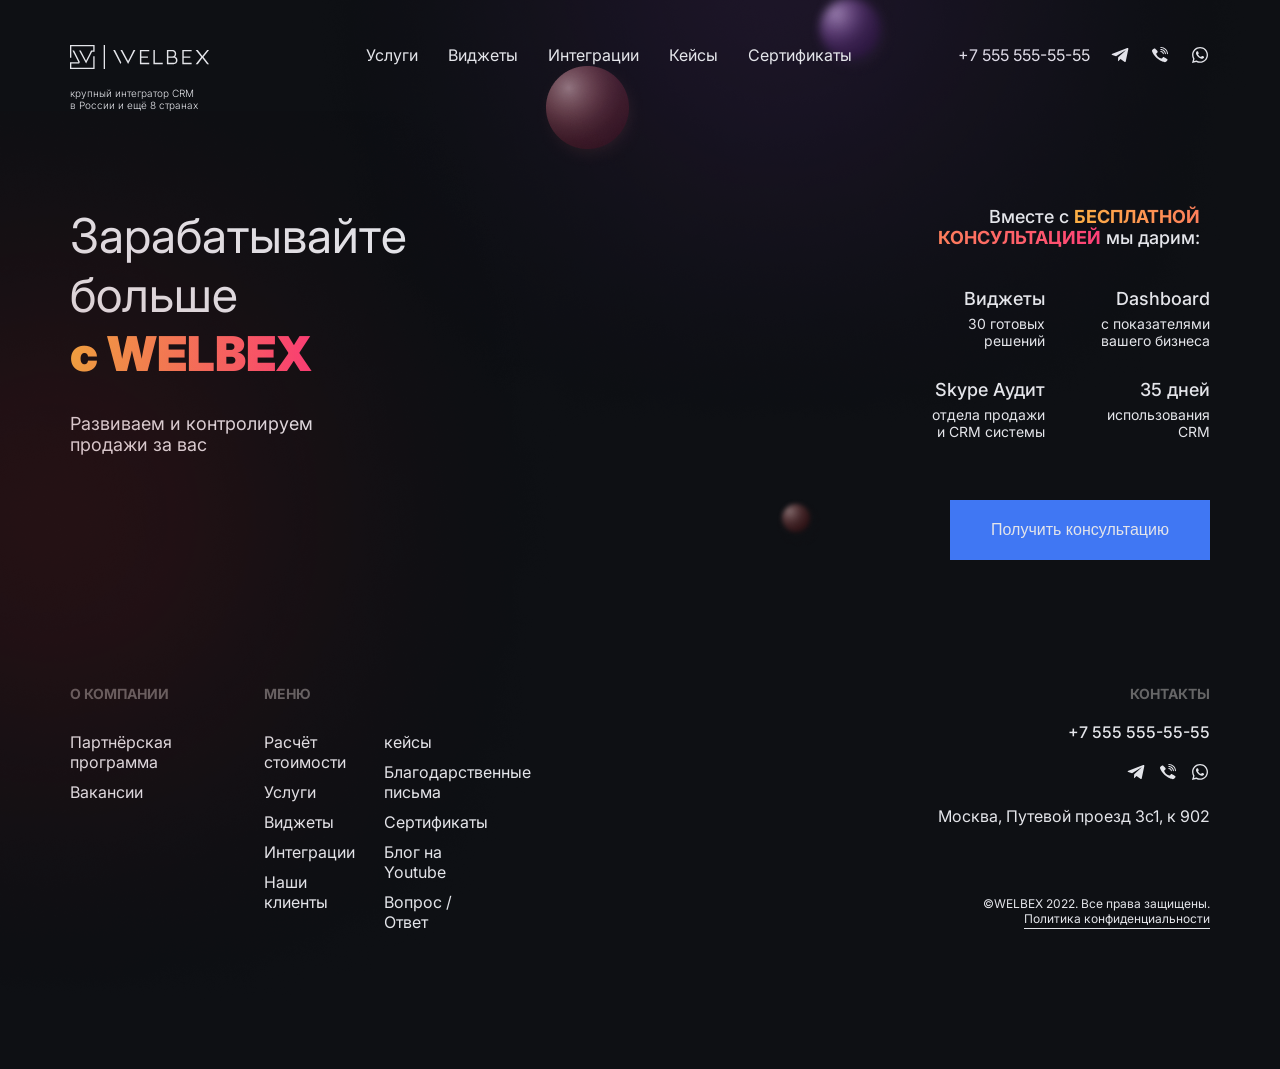
<file: task2/index.html>
<!DOCTYPE html>
<html lang="en">
  <head>
    <meta charset="UTF-8" />
    <meta http-equiv="X-UA-Compatible" content="IE=edge" />
    <meta name="viewport" content="width=device-width, initial-scale=1.0" />
    <title>2 task</title>
    <link rel="stylesheet" href="./index.css" />
  </head>
  <body>
    <header>
      <div class="wrapper_container">
        <div class="container_header">
          <div class="logo">
            <div class="logo_title">
              <img src="./img/logo_welbex.svg" alt="#" />
            </div>
            <div class="logo_subtitle">
              крупный интегратор CRM в Росcии и ещё 8 странах
            </div>
          </div>
          <div class="container_nav_header">
            <ul class="container_nav">
              <li><a class="item_nav" href="#">Услуги</a></li>
              <li><a class="item_nav" href="#">Виджеты</a></li>
              <li><a class="item_nav" href="#">Интеграции</a></li>
              <li><a class="item_nav" href="#">Кейсы</a></li>
              <li><a class="item_nav last" href="#">Сертификаты</a></li>
            </ul>
          </div>
          <div class="container_communication">
            <div class="phone"><a href="#">+7 555 555-55-55</a></div>
            <div class="container_icons">
              <div class="item_container">
                <a href="#"><img src="./img/telegram.svg" alt="#" /></a>
              </div>
              <div class="item_container">
                <a href="#"><img src="./img/viber.svg" alt="#" /></a>
              </div>
              <div class="item_container">
                <a href="#"><img src="./img/whatsapp.svg" alt="#" /></a>
              </div>
            </div>
          </div>
        </div>
      </div>
    </header>
    <main>
      <section class="main_hero">
        <div class="wrapper_container">
          <div class="container_main">
            <div class="container_left">
              <div class="container_title_main">
                <h1 class="item_title_main">
                  Зарабатывайте больше<br /><u>с WELBEX</u>
                </h1>
              </div>
              <div class="container_subtitle_main">
                <p class="text_item_subtitle">
                  Развиваем и контролируем<br />продажи за вас
                </p>
              </div>
            </div>
            <div class="container_right">
              <div class="container_advice">
                <h2 class="advice_title">
                  <span></span>Вместе с <u>бесплатной<br />консультацией</u> мы
                  дарим:
                </h2>
              </div>
              <div class="container_options">
                <div class="container_item_info_300">
                  <h2 class="item_300">Skype аудит</h2>
                </div>
                <div class="container_item_info">
                  <div class="title_info">
                    <h3 class="item_title_info">Виджеты</h3>
                  </div>
                  <div class="text_info">
                    <p class="item_text">30 готовых <br />решений</p>
                  </div>
                </div>
                <div class="container_item_info_300">
                  <h2 class="item_300">30 виджетов</h2>
                </div>
                <div class="container_item_info">
                  <div class="title_info">
                    <h3 class="item_title_info">Dashboard</h3>
                  </div>
                  <div class="text_info">
                    <p class="item_text">
                      с показателями<br />
                      вашего бизнеса
                    </p>
                  </div>
                </div>
                <div class="container_item_info_300">
                  <h2 class="item_300">Dashboard</h2>
                </div>
                <div class="container_item_info">
                  <div class="title_info">
                    <h3 class="item_title_info">Skype Аудит</h3>
                  </div>
                  <div class="text_info">
                    <p class="item_text">отдела продажи<br />и CRM системы</p>
                  </div>
                </div>
                <div class="container_item_info_300">
                  <h2 class="item_300">Месяц аmoCRM</h2>
                </div>
                <div class="container_item_info">
                  <div class="title_info">
                    <h3 class="item_title_info">35 дней</h3>
                  </div>
                  <div class="text_info">
                    <p class="item_text">
                      использования<br /><span></span> CRM
                    </p>
                  </div>
                </div>
              </div>
              <div class="button">
                <button class="counseling">Получить консультацию</button>
              </div>
            </div>
          </div>
        </div>
      </section>
    </main>
    <footer>
      <div class="wrapper_container">
        <div class="container_footer">
          <div class="container_footer_nav">
            <div class="items_nav_left">
              <div class="title_nav_footer">
                <h2 class="item_title_footer">О компании</h2>
              </div>
              <div class="container_links">
                <ul class="first">
                  <li>
                    <a class="item_links" href="#">Партнёрская программа</a>
                  </li>
                  <li><a class="item_links" href="#">Вакансии</a></li>
                </ul>
              </div>
            </div>
            <div class="items_nav_right">
              <div class="title_nav_footer">
                <h2 class="item_title_footer">Меню</h2>
              </div>
              <div class="container_links">
                <ul class="left">
                  <li>
                    <a class="item_links" href="#">Расчёт стоимости</a>
                  </li>
                  <li>
                    <a class="item_links" href="#">Услуги</a>
                  </li>
                  <li>
                    <a class="item_links" href="#">Виджеты</a>
                  </li>
                  <li>
                    <a class="item_links" href="#">Интеграции</a>
                  </li>
                  <li>
                    <a class="item_links" href="#">Наши клиенты</a>
                  </li>
                </ul>
                <ul class="right">
                  <li>
                    <a class="item_links" href="#">кейсы</a>
                  </li>
                  <li>
                    <a class="item_links" href="#">Благодарственные письма</a>
                  </li>
                  <li>
                    <a class="item_links" href="#">Сертификаты</a>
                  </li>
                  <li>
                    <a class="item_links" href="#">Блог на Youtube</a>
                  </li>
                  <li>
                    <a class="item_links" href="#">Вопрос / Ответ</a>
                  </li>
                </ul>
              </div>
            </div>
          </div>
          <div class="container_footer_contact">
            <div class="title_contact_footer">
              <h2 class="item_contact_footer">Контакты</h2>
            </div>
            <div class="phone_footer">
              <a class="phone_footer_item" href="#">+7 555 555-55-55</a>
            </div>
            <div class="social_networks">
              <div class="item_networks">
                <a href="#"><img src="./img/telegram.svg" alt="#" /></a>
              </div>
              <div class="item_networks">
                <a href="#"><img src="./img/viber.svg" alt="#" /></a>
              </div>
              <div class="item_networks">
                <a href="#"><img src="./img/whatsapp.svg" alt="#" /></a>
              </div>
            </div>
            <div class="address">
              <a class="item_address" href="#"
                >Москва, Путевой проезд 3с1, к 902</a
              >
            </div>
            <div class="privacy">
              <p class="item_text_privacy">
                ©WELBEX 2022. Все права защищены.<br />
                <a class="link_privacy" href="#">Политика конфиденциальности</a>
              </p>
            </div>
          </div>
        </div>
      </div>
    </footer>
  </body>
</html>
</file>
<file: task2/index.css>
@import url('https://fonts.googleapis.com/css2?family=Inter:wght@300;400;500;700;900&display=swap');

* {
    box-sizing: border-box;
    margin: 0;
    padding: 0;

}

body {
    background-color: #0E1014;
    font-family: 'Inter', sans-serif;
}

header {
    position: relative;
}

header::before {
    position: absolute;
    content: url(./img/purple\ light\ header.png);
    left: 20%;
    top: 0%;
    max-width: 100vw;
}

header::after {
    position: absolute;
    content: url(./img/purple\ ball.png);
    left: 63%;
    top: 0%;
    z-index: -1;
}

main {
    position: relative;
}

main::before {
    position: absolute;
    content: url(./img/red\ light.png);
    left: 0%;
    top: 0%;
    max-width: 100vh;

}

main::after {
    position: absolute;
    content: url(./img/red\ mini\ ball.png);
    left: 60%;
    top: 85%;
}

li,
a {
    text-decoration: none;
    list-style: none;
    color: #E4E5EA;
    font-size: 16px;
}

.wrapper_container {
    max-width: 1140px;
    margin: 0 auto;
}

.container_item_info_300 {
    display: none;
}

.container_header {
    padding-top: 45px;
    display: flex;
    justify-content: space-between;
}

.logo {}

.logo_title {}

.logo_subtitle {
    padding-top: 14px;
    max-width: 160px;
    color: #E4E5EA;
    font-weight: 300;
    font-size: 10px;
}

.container_nav {
    position: relative;
    display: flex;
}

.container_nav::after {
    position: absolute;
    content: url(./img/red\ ball.png);
    left: 38%;
    top: 15%;
    z-index: -1;
}

.container_nav_header {
    display: flex;
}

.item_nav {
    padding-left: 30px;

}

.container_communication {
    display: flex;
    max-width: 295px;

}

.phone {}

.container_icons {
    display: flex;
}

.item_container {
    padding-left: 20px;

}

.main_hero {}

.container_main {
    padding-top: 95px;
    display: flex;
    justify-content: space-between;
}

.container_left {
    max-width: 362px;
}

.container_title_main {}

.item_title_main {
    color: #E4E5EA;
    font-size: 48px;
    font-weight: 400;
}

u {
    font-weight: 900;
    text-decoration: none;
    background: linear-gradient(to right, #FCB045, #FF3F78);
    background-clip: text;
    -webkit-text-fill-color: transparent;
    -webkit-background-clip: text;
}

.container_subtitle_main {
    padding-top: 30px;
}

.text_item_subtitle {
    color: #E4E5EA;
    font-size: 18px;
    font-weight: 400;
}

.container_right {}

.container_advice {}

.advice_title {
    text-align: right;
    max-width: 290px;
    color: #E4E5EA;
    font-weight: 500;
    font-size: 18px;
}

.advice_title u {
    font-weight: 700;
    text-transform: uppercase;
}

.advice_title span {
    padding-left: 50px;
}

.container_options {
    padding-top: 40px;
    display: grid;
    grid-template-columns: repeat(2, 1fr);
    gap: 30px;
}

.container_item_info {}

.title_info {}

.item_title_info {
    text-align: right;
    color: #E4E5EA;
    font-weight: 500;
    font-size: 18px;
}

.text_info {}

.item_text {
    font-weight: 400;
    font-size: 14px;
    text-align: right;
    padding-top: 6px;
    color: #E4E5EA;
}

.button {
    padding-top: 60px;
    padding-left: 40px;
}

.counseling {
    width: 260px;
    height: 60px;
    background-color: #4077F3;
    color: #E4E5EA;
    cursor: pointer;
    border: none;
    font-size: 16px;
    font-weight: 500;
}

.wrapper_container {}

.container_footer {
    padding-top: 125px;
    display: flex;
    justify-content: space-between;

}

.container_footer_nav {
    display: flex;
}

.items_nav_right {
    padding-left: 95px;

}

.title_nav_footer {}

.item_title_footer {
    color: #656566;
    font-size: 14px;
    font-weight: 700;
    text-transform: uppercase;
}

.container_links {
    display: flex;
    padding-top: 20px;
}

.item_links {
    font-size: 16px;
    font-weight: 400;
    display: flex;
    flex-wrap: wrap;
    max-width: 70px;
}

.left {}

.first li {
    padding-top: 10px;

}

.left li {
    padding-top: 10px;
}

.right li {
    padding-top: 10px;
}

.right {
    padding-left: 50px;
}

.container_footer_contact {
    text-align: right;
}

.title_contact_footer {}

.item_contact_footer {
    color: #656566;
    font-size: 14px;
    font-weight: 700;
    text-transform: uppercase;
}

.phone_footer {
    padding-top: 20px;

}

.phone_footer_item {
    color: #E4E5EA;
    font-size: 16px;
    font-weight: 500;
}

.social_networks {
    padding-top: 20px;
    display: flex;
    padding-left: 200px;
}

.item_networks {
    padding-left: 12px;
}

.address {
    padding-top: 20px;
}

.item_address {
    color: #E4E5EA;
    font-size: 16px;
    font-weight: 400;
}

.privacy {
    padding-top: 70px;
}

.item_text_privacy {
    font-size: 12px;
    font-weight: 400;
    color: #E4E5EA;
}

.link_privacy {
    position: relative;
    margin-top: 5px;
    font-size: 12px;
    font-weight: 400;
    color: #E4E5EA;
}

.link_privacy::before {
    content: "";
    position: absolute;
    bottom: -3px;
    width: 100%;
    height: 1px;
    background: #E4E5EA;
}




@media screen and (max-width: 320px) {
    body {
        width: 100%;
    }

    header::before,
    ::after {
        display: none;
    }

    main::before,
    ::after {
        display: none;
    }

    header {}

    main {
        margin-top: 15px;
        background-image: url(./img/bg.png);
        height: 270px;
    }

    footer {}

    .wrapper_container {
        max-width: 280px;
        margin: 0 auto;
        padding-left: 30px;
    }

    .container_item_info_300 {
        padding-top: 5px;
        display: block;

    }

    .item_300 {
        font-size: 10px;
        color: #E4E5EA;
        position: relative;
    }

    .item_300::before {
        position: absolute;
        left: -9%;
        top: 33%;
        content: '';
        border-left: 1px solid transparent;
        border-image: linear-gradient(to right, #FCB045, #FD1D1D);
        border-image-slice: 1;
        width: 1px;
        height: 5px;
        transform: rotate(90deg);
    }

    .wrapper_container {
        padding-left: 10px;
    }

    .container_header {
        background: #0E1014;
        max-width: 245px;
        padding: 0;
    }

    .logo {
        display: none;
    }

    .container_nav_header {
        text-transform: uppercase;


    }

    .last {
        display: none;
    }

    .item_nav {
        font-size: 10px;
        padding-left: 4px;
    }

    .container_communication {
        display: none;
    }

    .advice_title u {
        text-transform: lowercase;
    }


    .container_main {
        padding-top: 30px;
        flex-direction: column;
    }

    .item_title_main {
        max-width: 200px;
        font-size: 22px;
        font-weight: 400;
    }

    .text_item_subtitle {
        padding-top: 0px;
        font-size: 14px;
    }

    .container_right {
        padding-top: 10px;
        max-width: 200px;
        padding-left: 0;
    }

    .container_advice {}

    .container_advice span {
        display: none;
    }

    .advice_title {
        font-size: 11px;
        text-align: start;
        font-weight: 400;
    }

    .container_options {
        padding-top: 10px;
        display: grid;
        grid-template-columns: repeat(2, 50%);
        gap: 2px;
        margin-left: 10px;
    }


    .container_item_info {
        display: none;
    }

    .title_info {}

    .item_title_info {}

    .text_info {}

    .item_text {}

    .button {
        display: none;
    }

    .counseling {}



    .container_footer {
        padding-top: 10px;
        display: flex;
        flex-direction: column;
    }

    .container_footer_nav {
        display: flex;
        flex-direction: column;
    }

    .items_nav_left {}

    .title_nav_footer {}

    .item_title_footer {
        font-size: 12px;
    }

    .container_links {
        padding-top: 5px;
    }

    .first li {
        padding: 0;
    }

    .item_links {
        font-size: 10px;
    }

    .items_nav_right {
        padding-top: 20px;
        padding: 20px 0px 0px 0px;
    }

    .left {}

    .right {
        padding-left: 20px;
    }

    .container_footer_contact {
        padding-top: 10px;
        text-align: start;
    }

    .title_contact_footer {}

    .item_contact_footer {
        font-size: 12px;
    }

    .phone_footer {
        padding-top: 10px;
    }

    .phone_footer_item {
        font-size: 10px;
    }

    .social_networks {
        padding: 10px 0 0 0;
    }

    .item_networks {}



    .address {
        padding-top: 10px;
    }

    .item_address {
        font-size: 12px;
    }

    .privacy {
        padding-top: 50px;
    }

    .item_text_privacy {
        font-size: 8px;
    }

    .link_privacy {
        font-size: 8px;
    }

    .container_nav::after {
        display: none;
    }
}
</file>
